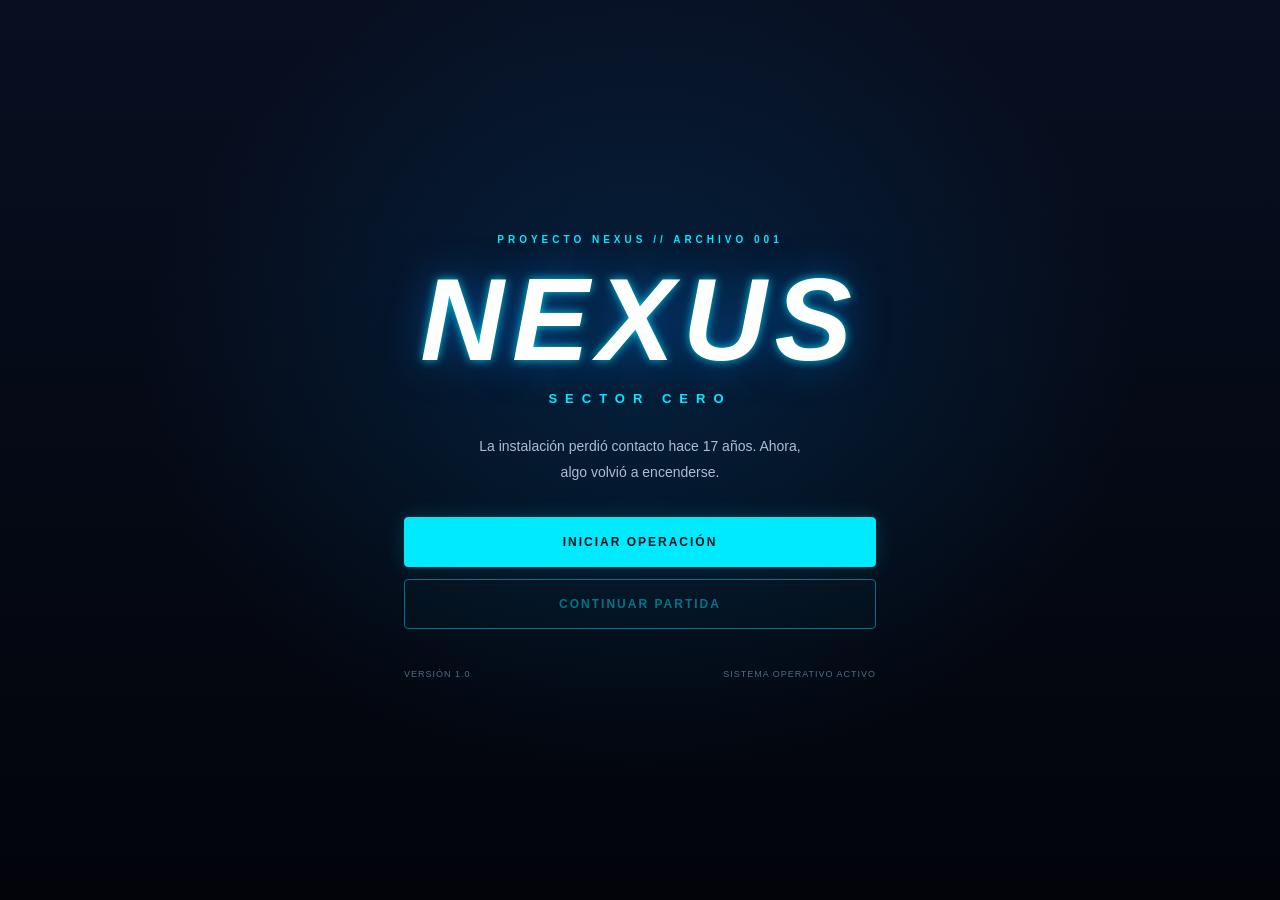
<file: index.html>
<!DOCTYPE html>
<html lang="es">
<head>
  <meta charset="UTF-8">
  <meta name="viewport" content="width=device-width, initial-scale=1.0">
  <meta name="theme-color" content="#050914">
  <meta name="description" content="NEXUS: Sector Cero. Explora, sobrevive y descubre los secretos de una instalación tecnológica abandonada.">

  <title>NEXUS: Sector Cero</title>

  <link rel="stylesheet" href="style.css">
</head>

<body>
  <div id="game">

    <!-- Pantalla de inicio -->
    <section id="menu-screen" class="screen">
      <div class="menu-content">
        <p class="eyebrow">PROYECTO NEXUS // ARCHIVO 001</p>

        <h1 class="logo">NEXUS</h1>
        <p class="subtitle">SECTOR CERO</p>

        <p class="intro">
          La instalación perdió contacto hace 17 años.
          Ahora, algo volvió a encenderse.
        </p>

        <button id="start-button" class="primary-button">
          INICIAR OPERACIÓN
        </button>

        <button id="continue-button" class="secondary-button">
          CONTINUAR PARTIDA
        </button>

        <div class="menu-info">
          <span>VERSIÓN 1.0</span>
          <span>SISTEMA OPERATIVO ACTIVO</span>
        </div>
      </div>
    </section>

    <!-- Pantalla principal del juego -->
    <section id="game-screen" class="screen hidden">

      <!-- Escenario del juego -->
      <div id="world">
        <div id="environment">
          <div id="sky"></div>
          <div id="ceiling"></div>
          <div id="back-wall"></div>
          <div id="left-wall"></div>
          <div id="right-wall"></div>
          <div id="floor"></div>
          <div id="world-objects"></div>
          <div id="enemies-layer"></div>
        </div>

        <!-- Efectos visuales -->
        <div id="damage-overlay"></div>
        <div id="scan-overlay"></div>

        <!-- Mira -->
        <div id="crosshair" aria-hidden="true">
          <span></span>
          <span></span>
        </div>

        <!-- Mensajes -->
        <div id="notification" role="status" aria-live="polite"></div>

        <!-- Interacción -->
        <button id="interact-button" class="interact-button hidden">
          INTERACTUAR
        </button>
      </div>

      <!-- Interfaz del jugador -->
      <header id="top-hud">
        <div class="hud-brand">
          <span class="status-dot"></span>
          NEXUS
        </div>

        <div class="mission-info">
          <span class="hud-label">OPERACIÓN ACTUAL</span>
          <strong id="mission-title">DESPERTAR</strong>
        </div>

        <button id="pause-button" class="icon-button"
                aria-label="Pausar juego">
          ||
        </button>
      </header>

      <div id="mission-panel">
        <span class="hud-label">OBJETIVO</span>
        <p id="mission-objective">
          Explora la instalación.
        </p>
      </div>

      <!-- Estado del jugador -->
      <div id="player-hud">
        <div class="stat-card">
          <span class="hud-label">INTEGRIDAD</span>
          <strong id="health-value">100</strong>
          <div class="bar">
            <div id="health-bar" class="bar-fill health-fill"></div>
          </div>
        </div>

        <div class="stat-card">
          <span class="hud-label">ENERGÍA</span>
          <strong id="energy-value">100</strong>
          <div class="bar">
            <div id="energy-bar" class="bar-fill energy-fill"></div>
          </div>
        </div>

        <div class="stat-card">
          <span class="hud-label">EXPERIENCIA</span>
          <strong id="xp-value">0 XP</strong>
          <div class="bar">
            <div id="xp-bar" class="bar-fill xp-fill"></div>
          </div>
        </div>
      </div>

      <!-- Información del arma -->
      <div id="weapon-panel">
        <span class="hud-label">ARMA EQUIPADA</span>
        <strong id="weapon-name">PULSO MK-I</strong>
        <span id="ammo-value">∞ CARGA</span>
      </div>

      <!-- Controles táctiles para móviles -->
      <div id="mobile-controls">

        <div id="movement-controls" aria-label="Movimiento">
          <button class="move-button" data-move="forward"
                  aria-label="Avanzar">▲</button>

          <button class="move-button" data-move="left"
                  aria-label="Mover a la izquierda">◀</button>

          <button class="move-button" data-move="backward"
                  aria-label="Retroceder">▼</button>

          <button class="move-button" data-move="right"
                  aria-label="Mover a la derecha">▶</button>
        </div>

        <div id="action-controls">
          <button id="fire-button" class="action-button fire-button">
            DISPARAR
          </button>

          <button id="shield-button" class="action-button">
            ESCUDO
          </button>

          <button id="sprint-button" class="action-button">
            ACELERAR
          </button>

          <button id="scan-button" class="action-button">
            ESCANEAR
          </button>
        </div>

      </div>
    </section>

    <!-- Pausa -->
    <section id="pause-screen" class="screen overlay-screen hidden">
      <div class="dialog">
        <p class="eyebrow">SISTEMA NEXUS</p>
        <h2>OPERACIÓN PAUSADA</h2>
        <p>El tiempo de la misión está detenido.</p>

        <button id="resume-button" class="primary-button">
          CONTINUAR
        </button>

        <button id="save-button" class="secondary-button">
          GUARDAR PARTIDA
        </button>

        <button id="exit-button" class="secondary-button">
          VOLVER AL MENÚ
        </button>
      </div>
    </section>

    <!-- Pantalla de mejoras -->
    <section id="upgrade-screen" class="screen overlay-screen hidden">
      <div class="dialog">
        <p class="eyebrow">CENTRO DE DESARROLLO</p>
        <h2>MEJORAS TECNOLÓGICAS</h2>
        <p>Selecciona una mejora para tu equipo.</p>

        <div id="upgrade-list">
          <button class="upgrade-option" data-upgrade="health">
            <strong>REFUERZO ESTRUCTURAL</strong>
            <span>Aumenta la integridad máxima.</span>
          </button>

          <button class="upgrade-option" data-upgrade="energy">
            <strong>NÚCLEO DE ENERGÍA</strong>
            <span>Aumenta la energía máxima.</span>
          </button>

          <button class="upgrade-option" data-upgrade="damage">
            <strong>AMPLIFICADOR DE PULSO</strong>
            <span>Mejora el daño del arma.</span>
          </button>
        </div>

        <button id="close-upgrades-button" class="secondary-button">
          VOLVER AL JUEGO
        </button>
      </div>
    </section>

    <!-- Victoria -->
    <section id="victory-screen" class="screen overlay-screen hidden">
      <div class="dialog">
        <p class="eyebrow">MISIÓN COMPLETADA</p>
        <h2>SECTOR ASEGURADO</h2>
        <p>Has completado los objetivos de esta operación.</p>

        <div id="victory-stats"></div>

        <button id="victory-continue-button" class="primary-button">
          CONTINUAR
        </button>

        <button id="victory-menu-button" class="secondary-button">
          VOLVER AL MENÚ
        </button>
      </div>
    </section>

    <!-- Derrota -->
    <section id="game-over-screen" class="screen overlay-screen hidden">
      <div class="dialog">
        <p class="eyebrow">SEÑAL PERDIDA</p>
        <h2>OPERACIÓN INTERRUMPIDA</h2>
        <p>La unidad necesita reiniciar el sistema.</p>

        <button id="retry-button" class="primary-button">
          REINTENTAR
        </button>

        <button id="game-over-menu-button" class="secondary-button">
          VOLVER AL MENÚ
        </button>
      </div>
    </section>

    <!-- Pantalla de carga -->
    <section id="loading-screen" class="screen overlay-screen hidden">
      <div class="loading-content">
        <h2>NEXUS</h2>
        <p id="loading-message">INICIALIZANDO SISTEMAS...</p>
        <div class="bar loading-bar">
          <div id="loading-progress" class="bar-fill"></div>
        </div>
      </div>
    </section>

  </div>

  <!-- Lógica principal del juego -->
  <script src="game.js" defer></script>
</body>
</html>
</file>
<file: style.css>
/* =========================================
   NEXUS: SECTOR CERO
   STYLE.CSS — INTERFAZ Y ESCENARIO
   ========================================= */

:root {
  --bg: #050914;
  --panel: rgba(7, 16, 32, 0.92);
  --panel-border: rgba(0, 220, 255, 0.32);
  --cyan: #00eaff;
  --blue: #287bff;
  --green: #50ffb1;
  --red: #ff405d;
  --text: #eaf8ff;
  --muted: #7e9aaf;
  --font: Arial, Helvetica, sans-serif;
}

* {
  box-sizing: border-box;
  -webkit-tap-highlight-color: transparent;
}

html,
body {
  margin: 0;
  width: 100%;
  height: 100%;
  overflow: hidden;
  background: var(--bg);
  color: var(--text);
  font-family: var(--font);
  overscroll-behavior: none;
}

body {
  user-select: none;
  -webkit-user-select: none;
}

button {
  font: inherit;
  color: inherit;
  cursor: pointer;
  touch-action: manipulation;
}

button:focus-visible {
  outline: 2px solid white;
  outline-offset: 3px;
}

.hidden {
  display: none !important;
}

#game {
  position: relative;
  width: 100%;
  height: 100%;
  height: 100dvh;
  overflow: hidden;
  background: var(--bg);
  isolation: isolate;
}

/* =========================================
   PANTALLAS
   ========================================= */

.screen {
  position: absolute;
  inset: 0;
}

#menu-screen {
  display: flex;
  align-items: center;
  justify-content: center;
  overflow-y: auto;
  background:
    radial-gradient(ellipse at 50% 40%,
      rgba(0, 104, 177, 0.24), transparent 55%),
    linear-gradient(180deg, #080f21, #02040a);
}

.menu-content {
  position: relative;
  z-index: 2;
  width: min(90%, 520px);
  padding: 28px 24px;
  text-align: center;
}

.eyebrow {
  color: var(--cyan);
  font-size: 10px;
  font-weight: 800;
  letter-spacing: 4px;
  line-height: 1.8;
}

.logo {
  margin: 16px 0 0;
  color: #fff;
  font-size: clamp(64px, 17vw, 116px);
  font-weight: 900;
  font-style: italic;
  letter-spacing: 8px;
  line-height: 0.95;
  text-shadow:
    0 0 10px rgba(0, 234, 255, 0.8),
    0 0 40px rgba(0, 122, 255, 0.5);
}

.subtitle {
  margin: 16px 0 28px;
  color: var(--cyan);
  font-size: 13px;
  font-weight: bold;
  letter-spacing: 8px;
}

.intro {
  max-width: 330px;
  margin: 0 auto 32px;
  color: #a7bfd1;
  font-size: 14px;
  line-height: 1.8;
}

.menu-info {
  display: flex;
  justify-content: space-between;
  gap: 12px;
  margin-top: 40px;
  color: #506b82;
  font-size: 9px;
  letter-spacing: 1px;
}

/* =========================================
   BOTONES GENERALES
   ========================================= */

.primary-button,
.secondary-button {
  display: block;
  width: 100%;
  min-height: 50px;
  margin: 12px 0;
  padding: 14px 18px;
  border: 1px solid var(--cyan);
  border-radius: 4px;
  font-size: 12px;
  font-weight: 800;
  letter-spacing: 2px;
  transition:
    background 0.2s ease,
    transform 0.2s ease,
    box-shadow 0.2s ease;
}

.primary-button {
  color: #001019;
  background: var(--cyan);
  box-shadow: 0 0 20px rgba(0, 234, 255, 0.16);
}

.secondary-button {
  color: var(--cyan);
  background: rgba(0, 234, 255, 0.04);
}

.primary-button:hover {
  background: #8af6ff;
  box-shadow: 0 0 28px rgba(0, 234, 255, 0.35);
}

.secondary-button:hover {
  background: rgba(0, 234, 255, 0.12);
}

.primary-button:active,
.secondary-button:active {
  transform: scale(0.98);
}

/* =========================================
   ESCENARIO
   ========================================= */

#game-screen {
  overflow: hidden;
  background: #03060d;
}

#world {
  position: absolute;
  inset: 0;
  overflow: hidden;
  perspective: 800px;
  background: #03060d;
  touch-action: none;
}

#environment {
  position: absolute;
  inset: 0;
  overflow: hidden;
  background: #081120;
  transform-style: preserve-3d;
}

#sky {
  position: absolute;
  inset: 0 0 42%;
  background:
    radial-gradient(ellipse at 50% 70%,
      rgba(0, 122, 180, 0.26), transparent 65%),
    linear-gradient(180deg, #02050d, #0a1b2d);
}

#ceiling {
  position: absolute;
  top: 0;
  left: -50%;
  width: 200%;
  height: 42%;
  opacity: 0.55;
  background:
    repeating-linear-gradient(
      90deg,
      transparent 0,
      transparent 95px,
      rgba(0, 220, 255, 0.18) 97px,
      transparent 100px
    ),
    linear-gradient(180deg, #07101e, #101f31);
  clip-path: polygon(25% 0, 75% 0, 100% 100%, 0 100%);
}

#back-wall {
  position: absolute;
  top: 20%;
  left: 18%;
  width: 64%;
  height: 43%;
  border: 1px solid rgba(0, 234, 255, 0.18);
  background:
    repeating-linear-gradient(
      90deg,
      transparent 0,
      transparent 78px,
      rgba(0, 234, 255, 0.12) 80px,
      transparent 82px
    ),
    repeating-linear-gradient(
      0deg,
      #101e30 0,
      #101e30 58px,
      #14273b 60px
    );
  box-shadow:
    inset 0 0 60px rgba(0, 0, 0, 0.75),
    0 0 20px rgba(0, 180, 255, 0.08);
}

#back-wall::before {
  content: "NEXUS // RESEARCH FACILITY";
  position: absolute;
  top: 20%;
  left: 50%;
  width: max-content;
  max-width: 90%;
  transform: translateX(-50%);
  color: rgba(0, 234, 255, 0.42);
  font-size: clamp(8px, 1.5vw, 15px);
  font-weight: 800;
  letter-spacing: 3px;
}

#back-wall::after {
  content: "";
  position: absolute;
  top: 42%;
  left: 35%;
  width: 30%;
  height: 42%;
  border: 2px solid rgba(0, 234, 255, 0.4);
  background:
    linear-gradient(90deg,
      transparent,
      rgba(0, 234, 255, 0.12),
      transparent);
  box-shadow: 0 0 25px rgba(0, 234, 255, 0.12);
}

#left-wall,
#right-wall {
  position: absolute;
  top: 0;
  width: 50%;
  height: 100%;
  background:
    repeating-linear-gradient(
      0deg,
      transparent 0,
      transparent 72px,
      rgba(0, 234, 255, 0.10) 74px,
      transparent 76px
    ),
    linear-gradient(180deg, #0a1524, #15253a 55%, #070d17);
}

#left-wall {
  left: -27%;
  transform: skewY(22deg);
  transform-origin: top right;
  border-right: 2px solid rgba(0, 234, 255, 0.2);
}

#right-wall {
  right: -27%;
  transform: skewY(-22deg);
  transform-origin: top left;
  border-left: 2px solid rgba(0, 234, 255, 0.2);
}

#floor {
  position: absolute;
  top: 52%;
  left: -50%;
  width: 200%;
  height: 100%;
  transform: perspective(300px) rotateX(52deg);
  transform-origin: top center;
  background:
    linear-gradient(rgba(0, 234, 255, 0.12) 1px, transparent 1px),
    linear-gradient(90deg, rgba(0, 234, 255, 0.12) 1px, transparent 1px),
    linear-gradient(180deg, #14263a, #03060d);
  background-size: 50px 50px, 50px 50px, auto;
  border-top: 2px solid rgba(0, 234, 255, 0.28);
}

#world-objects,
#enemies-layer {
  position: absolute;
  inset: 0;
  pointer-events: none;
}

/* =========================================
   INTERFAZ SUPERIOR
   ========================================= */

#top-hud {
  position: absolute;
  z-index: 10;
  top: 0;
  left: 0;
  right: 0;
  display: flex;
  align-items: center;
  gap: 14px;
  min-height: 66px;
  padding: 10px 16px;
  border-bottom: 1px solid var(--panel-border);
  background: linear-gradient(
    180deg,
    rgba(3, 8, 19, 0.97),
    rgba(3, 8, 19, 0.7)
  );
}

.hud-brand {
  color: var(--cyan);
  font-size: 17px;
  font-weight: 900;
  letter-spacing: 2px;
}

.status-dot {
  display: inline-block;
  width: 7px;
  height: 7px;
  margin-right: 5px;
  border-radius: 50%;
  background: var(--green);
  box-shadow: 0 0 10px var(--green);
}

.mission-info {
  display: flex;
  flex: 1;
  flex-direction: column;
  gap: 5px;
}

.hud-label {
  color: var(--muted);
  font-size: 9px;
  font-weight: 700;
  letter-spacing: 1.5px;
}

.mission-info strong {
  font-size: 12px;
  letter-spacing: 1px;
}

.icon-button {
  width: 38px;
  height: 38px;
  border: 1px solid var(--panel-border);
  border-radius: 4px;
  color: var(--cyan);
  background: rgba(0, 234, 255, 0.05);
  font-size: 16px;
  font-weight: 900;
}

#mission-panel {
  position: absolute;
  z-index: 8;
  top: 82px;
  left: 14px;
  width: min(250px, 65%);
  padding: 12px 14px;
  border-left: 2px solid var(--cyan);
  background: rgba(3, 9, 20, 0.8);
}

#mission-objective {
  margin: 8px 0 0;
  color: #e0f2ff;
  font-size: 12px;
  line-height: 1.6;
}

/* =========================================
   ESTADÍSTICAS
   ========================================= */

#player-hud {
  position: absolute;
  z-index: 8;
  left: 14px;
  bottom: 18px;
  display: flex;
  flex-direction: column;
  gap: 9px;
  width: 170px;
}

.stat-card {
  padding: 8px 10px;
  border: 1px solid rgba(0, 234, 255, 0.18);
  background: rgba(3, 9, 20, 0.86);
}

.stat-card strong {
  display: block;
  margin: 4px 0 7px;
  font-size: 18px;
}

.bar {
  height: 5px;
  overflow: hidden;
  background: #172437;
}

.bar-fill {
  width: 100%;
  height: 100%;
  transition: width 0.2s ease;
}

.health-fill {
  background: var(--green);
  box-shadow: 0 0 10px var(--green);
}

.energy-fill {
  background: var(--cyan);
  box-shadow: 0 0 10px var(--cyan);
}

.xp-fill {
  background: #b47bff;
  box-shadow: 0 0 10px #b47bff;
}

#weapon-panel {
  position: absolute;
  z-index: 8;
  right: 14px;
  bottom: 190px;
  display: flex;
  flex-direction: column;
  gap: 7px;
  min-width: 120px;
  padding: 12px;
  border: 1px solid var(--panel-border);
  background: rgba(3, 9, 20, 0.86);
}

#weapon-name {
  color: var(--cyan);
  font-size: 13px;
}

#ammo-value {
  color: #a7bfd1;
  font-size: 10px;
}

/* =========================================
   MIRA Y EFECTOS
   ========================================= */

#crosshair {
  position: absolute;
  top: 50%;
  left: 50%;
  z-index: 5;
  width: 24px;
  height: 24px;
  transform: translate(-50%, -50%);
  pointer-events: none;
}

#crosshair span {
  position: absolute;
  display: block;
  background: var(--cyan);
  box-shadow: 0 0 7px var(--cyan);
}

#crosshair span:first-child {
  top: 11px;
  left: 2px;
  width: 20px;
  height: 2px;
}

#crosshair span:last-child {
  top: 2px;
  left: 11px;
  width: 2px;
  height: 20px;
}

#damage-overlay {
  position: absolute;
  inset: 0;
  z-index: 6;
  pointer-events: none;
  box-shadow: inset 0 0 0 0 rgba(255, 30, 55, 0);
  transition: box-shadow 0.15s ease;
}

#damage-overlay.active {
  box-shadow: inset 0 0 100px 30px rgba(255, 30, 55, 0.65);
}

#scan-overlay {
  position: absolute;
  inset: 0;
  z-index: 4;
  opacity: 0;
  pointer-events: none;
  background: repeating-linear-gradient(
    0deg,
    transparent 0,
    transparent 4px,
    rgba(0, 234, 255, 0.12) 5px
  );
}

#scan-overlay.active {
  animation: scan-effect 1s ease-out;
}

@keyframes scan-effect {
  0% {
    opacity: 0.9;
    background-color: rgba(0, 234, 255, 0.2);
  }
  100% {
    opacity: 0;
    background-color: transparent;
  }
}

#notification {
  position: absolute;
  z-index: 20;
  top: 36%;
  left: 50%;
  width: max-content;
  max-width: 85%;
  padding: 12px 18px;
  transform: translate(-50%, -50%);
  border: 1px solid var(--cyan);
  color: white;
  background: rgba(3, 9, 20, 0.94);
  font-size: 12px;
  font-weight: bold;
  letter-spacing: 1px;
  text-align: center;
  opacity: 0;
  pointer-events: none;
}

#notification.active {
  opacity: 1;
}

.interact-button {
  position: absolute;
  z-index: 15;
  top: 57%;
  left: 50%;
  padding: 12px 20px;
  transform: translateX(-50%);
  border: 1px solid var(--cyan);
  background: rgba(3, 9, 20, 0.94);
  color: var(--cyan);
}

/* =========================================
   CONTROLES TÁCTILES
   ========================================= */

#mobile-controls {
  position: absolute;
  z-index: 12;
  inset: auto 0 0;
  height: 175px;
  pointer-events: none;
}

#movement-controls,
#action-controls {
  position: absolute;
  bottom: 18px;
  display: grid;
  gap: 7px;
  pointer-events: auto;
}

#movement-controls {
  left: 14px;
  grid-template-columns: repeat(3, 43px);
  grid-template-rows: repeat(2, 43px);
}

.move-button {
  border: 1px solid rgba(0, 234, 255, 0.4);
  border-radius: 7px;
  color: var(--cyan);
  background: rgba(5, 20, 38, 0.88);
  font-size: 17px;
  touch-action: none;
}

.move-button[data-move="forward"] {
  grid-column: 2;
  grid-row: 1;
}

.move-button[data-move="left"] {
  grid-column: 1;
  grid-row: 2;
}

.move-button[data-move="backward"] {
  grid-column: 2;
  grid-row: 2;
}

.move-button[data-move="right"] {
  grid-column: 3;
  grid-row: 2;
}

#action-controls {
  right: 14px;
  grid-template-columns: repeat(2, minmax(65px, 83px));
  grid-template-rows: repeat(2, 43px);
}

.action-button {
  padding: 5px;
  border: 1px solid rgba(0, 234, 255, 0.4);
  border-radius: 7px;
  color: #d9faff;
  background: rgba(5, 20, 38, 0.92);
  font-size: 9px;
  font-weight: 800;
  letter-spacing: 0.5px;
  touch-action: none;
}

.fire-button {
  color: #061019;
  background: var(--cyan);
}

.move-button:active,
.action-button:active,
.move-button.active,
.action-button.active {
  color: white;
  background: #126b8a;
  box-shadow: 0 0 14px rgba(0, 234, 255, 0.35);
}

/* =========================================
   PAUSA, MEJORAS, VICTORIA Y DERROTA
   ========================================= */

.overlay-screen {
  z-index: 50;
  display: flex;
  align-items: center;
  justify-content: center;
  overflow-y: auto;
  padding: 20px;
  background: rgba(1, 4, 12, 0.88);
  backdrop-filter: blur(8px);
}

.dialog {
  width: min(100%, 440px);
  max-height: 90%;
  overflow-y: auto;
  padding: 25px;
  border: 1px solid var(--panel-border);
  background:
    linear-gradient(145deg,
      rgba(12, 28, 48, 0.98),
      rgba(3, 8, 18, 0.98));
  box-shadow: 0 0 45px rgba(0, 120, 255, 0.1);
}

.dialog h2 {
  margin: 12px 0;
  font-size: clamp(20px, 5vw, 28px);
  letter-spacing: 2px;
}

.dialog p:not(.eyebrow) {
  color: #9eb5c8;
  font-size: 13px;
  line-height: 1.7;
}

.upgrade-option {
  display: flex;
  flex-direction: column;
  gap: 7px;
  width: 100%;
  margin: 10px 0;
  padding: 15px;
  border: 1px solid rgba(0, 234, 255, 0.25);
  border-radius: 4px;
  text-align: left;
  background: rgba(0, 234, 255, 0.04);
}

.upgrade-option strong {
  color: var(--cyan);
  font-size: 11px;
  letter-spacing: 1px;
}

.upgrade-option span {
  color: #9eb5c8;
  font-size: 12px;
  line-height: 1.5;
}

.upgrade-option:hover {
  border-color: var(--cyan);
  background: rgba(0, 234, 255, 0.12);
}

.loading-content {
  width: min(85%, 340px);
  text-align: center;
}

.loading-content h2 {
  color: var(--cyan);
  font-size: 42px;
  letter-spacing: 8px;
}

.loading-content p {
  color: var(--muted);
  font-size: 10px;
  letter-spacing: 2px;
}

.loading-bar {
  height: 4px;
  margin-top: 24px;
}

#loading-progress {
  width: 0;
  background: var(--cyan);
}

/* =========================================
   OBJETOS Y ENEMIGOS CREADOS POR JAVASCRIPT
   ========================================= */

.world-object {
  position: absolute;
  transform: translate(-50%, -50%);
  border: 1px solid rgba(0, 234, 255, 0.4);
  background: linear-gradient(135deg, #183047, #050c16);
  box-shadow: 0 0 15px rgba(0, 234, 255, 0.1);
}

.enemy {
  position: absolute;
  width: 42px;
  height: 62px;
  transform: translate(-50%, -50%);
  border: 2px solid #ff405d;
  background: linear-gradient(180deg, #7c2439, #160a16);
  box-shadow: 0 0 20px rgba(255, 64, 93, 0.4);
}

.enemy::before {
  content: "";
  position: absolute;
  top: 10px;
  left: 20%;
  width: 60%;
  height: 7px;
  background: #ff405d;
  box-shadow: 0 0 10px #ff405d;
}

.enemy-health {
  position: absolute;
  bottom: -9px;
  left: 0;
  width: 100%;
  height: 3px;
  background: #ff405d;
}

/* =========================================
   RESPONSIVE
   ========================================= */

@media (min-width: 800px) {
  #player-hud {
    width: 200px;
    bottom: 24px;
  }

  #mobile-controls {
    height: 150px;
  }

  #movement-controls {
    grid-template-columns: repeat(3, 52px);
    grid-template-rows: repeat(2, 52px);
  }

  #action-controls {
    grid-template-columns: repeat(2, 90px);
    grid-template-rows: repeat(2, 48px);
  }

  .move-button {
    font-size: 21px;
  }

  .action-button {
    font-size: 10px;
  }

  #weapon-panel {
    bottom: 190px;
  }
}

@media (max-width: 380px) {
  #top-hud {
    gap: 9px;
    padding: 8px;
  }

  .hud-brand {
    font-size: 14px;
  }

  #mission-panel {
    top: 76px;
    left: 8px;
    padding: 9px;
  }

  #player-hud {
    left: 8px;
    bottom: 12px;
    width: 125px;
    gap: 5px;
  }

  .stat-card {
    padding: 6px;
  }

  .stat-card strong {
    font-size: 15px;
  }

  #movement-controls {
    left: 8px;
    grid-template-columns: repeat(3, 36px);
    grid-template-rows: repeat(2, 38px);
  }

  #action-controls {
    right: 8px;
    grid-template-columns: repeat(2, 62px);
    grid-template-rows: repeat(2, 38px);
  }

  #weapon-panel {
    right: 8px;
    bottom: 170px;
    min-width: 105px;
    padding: 8px;
  }

  .hud-label {
    font-size: 8px;
  }

  .menu-info {
    font-size: 8px;
  }
}

@media (max-height: 500px) {
  .menu-content {
    padding: 12px;
  }

  .logo {
    font-size: 56px;
  }

  .subtitle {
    margin: 8px 0 12px;
  }

  .intro {
    margin-bottom: 12px;
  }

  .menu-info {
    margin-top: 15px;
  }

  #player-hud {
    bottom: 8px;
  }

  #mobile-controls {
    height: 130px;
  }

  #movement-controls,
  #action-controls {
    bottom: 8px;
  }

  #mission-panel {
    top: 72px;
  }
}
</file>
